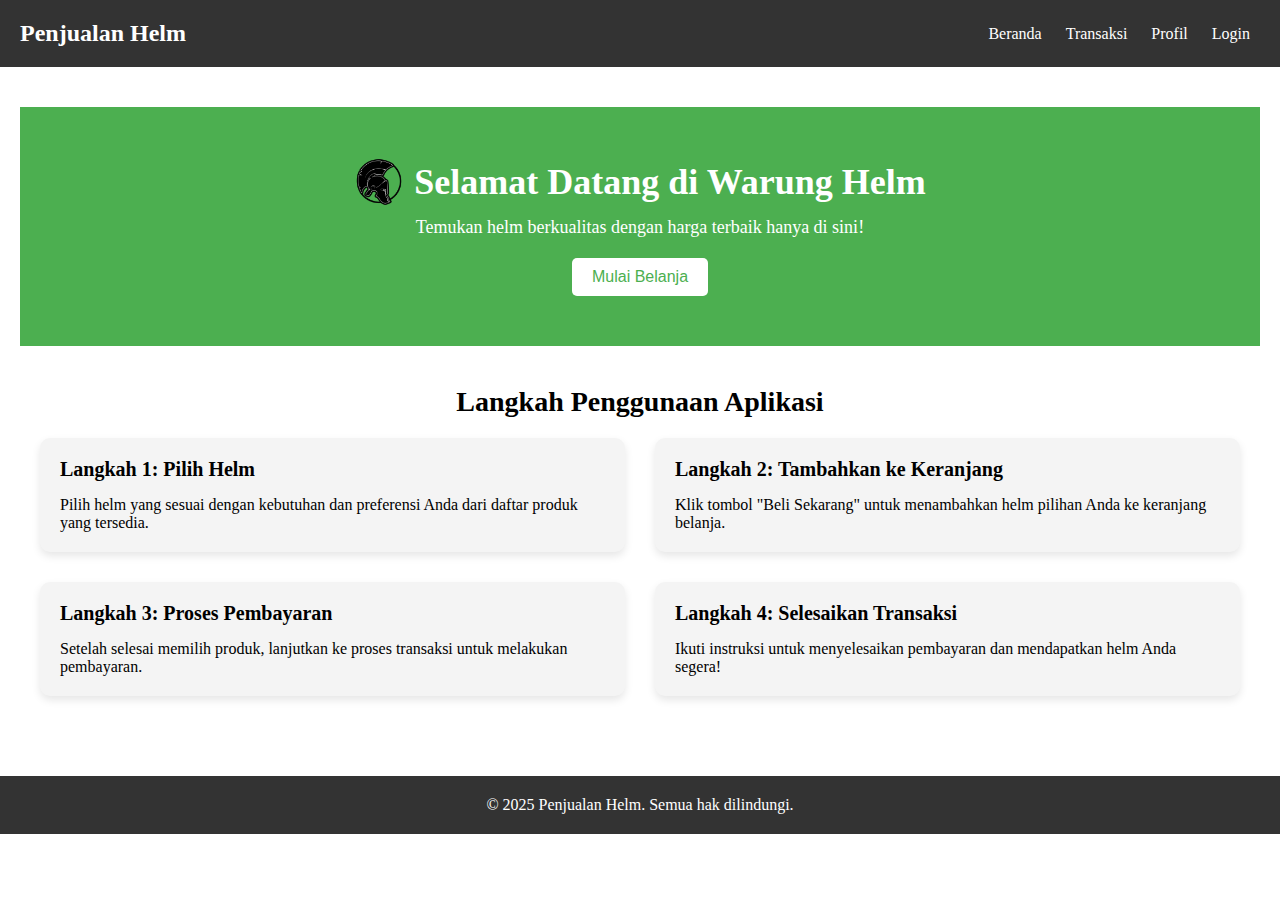
<file: index.html>
<!DOCTYPE html>
<html lang="id">
<head>
    <meta charset="UTF-8">
    <meta name="viewport" content="width=device-width, initial-scale=1.0">
    <title>Beranda - Penjualan Helm</title>
    <link rel="stylesheet" href="index.css">
</head>
<body>

    <!-- Header -->
    <header>
        <div class="logo">Penjualan Helm</div>
        <nav>
            <a href="index.html">Beranda</a>
            <a href="transaksi.html">Transaksi</a>
            <a href="profil.html">Profil</a>
            <a href="login.html">Login</a>
        </nav>
    </header>

    <!-- Main Content -->
    <main>
        <!-- Hero Section -->
        <section class="hero">
            <h1><img src="warrior-7113354_960_720.png" alt="Logo Penjualan Helm" class="logo-img"> Selamat Datang di Warung Helm</h1>
            <p>Temukan helm berkualitas dengan harga terbaik hanya di sini!</p>
            <button onclick="window.location.href='transaksi.html'">Mulai Belanja</button>
        </section>

        <!-- Langkah-Langkah Penggunaan -->
        <section class="langkah">
            <h2>Langkah Penggunaan Aplikasi</h2>
            <div class="langkah-list">
                <div class="langkah-item">
                    <h3>Langkah 1: Pilih Helm</h3>
                    <p>Pilih helm yang sesuai dengan kebutuhan dan preferensi Anda dari daftar produk yang tersedia.</p>
                </div>
                <div class="langkah-item">
                    <h3>Langkah 2: Tambahkan ke Keranjang</h3>
                    <p>Klik tombol "Beli Sekarang" untuk menambahkan helm pilihan Anda ke keranjang belanja.</p>
                </div>
                <div class="langkah-item">
                    <h3>Langkah 3: Proses Pembayaran</h3>
                    <p>Setelah selesai memilih produk, lanjutkan ke proses transaksi untuk melakukan pembayaran.</p>
                </div>
                <div class="langkah-item">
                    <h3>Langkah 4: Selesaikan Transaksi</h3>
                    <p>Ikuti instruksi untuk menyelesaikan pembayaran dan mendapatkan helm Anda segera!</p>
                </div>
            </div>
        </section>
    </main>

    <!-- Footer -->
    <footer>
        <p>&copy; 2025 Penjualan Helm. Semua hak dilindungi.</p>
    </footer>

</body>
</html>
</file>
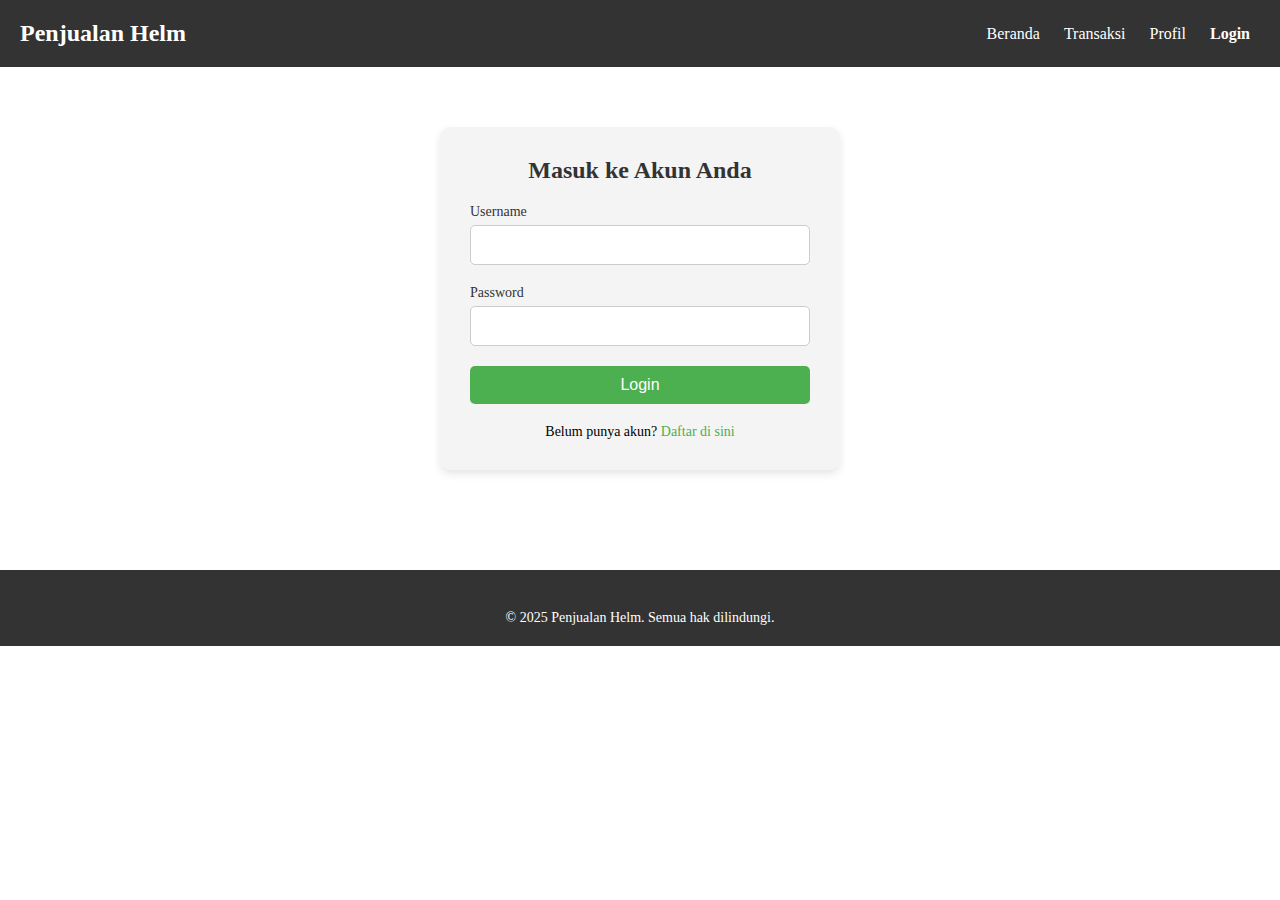
<file: login.html>
<!DOCTYPE html>
<html lang="id">
<head>
    <meta charset="UTF-8">
    <meta name="viewport" content="width=device-width, initial-scale=1.0">
    <title>Login - Penjualan Helm</title>
    <link rel="stylesheet" href="login.css">
</head>
<body>

    <!-- Header -->
    <header>
        <div class="logo">Penjualan Helm</div>
        <nav>
            <a href="index.html">Beranda</a>
            <a href="transaksi.html">Transaksi</a>
            <a href="profil.html">Profil</a>
            <a href="login.html" class="active">Login</a>
        </nav>
    </header>

    <!-- Main Content -->
    <main>
        <section class="login">
            <h2>Masuk ke Akun Anda</h2>
            
            <!-- Form Login -->
            <form id="loginForm" onsubmit="return validateForm()">
                <div class="input-group">
                    <label for="username">Username</label>
                    <input type="text" id="username" name="username" required>
                </div>

                <div class="input-group">
                    <label for="password">Password</label>
                    <input type="password" id="password" name="password" required>
                </div>

                <div class="input-group">
                    <button type="submit">Login</button>
                </div>
            </form>

            <p>Belum punya akun? <a href="signup.html">Daftar di sini</a></p> <!-- Tautan ke halaman daftar -->
        </section>
    </main>

    <!-- Footer -->
    <footer>
        <p>&copy; 2025 Penjualan Helm. Semua hak dilindungi.</p>
    </footer>

    <script src="login.js"></script>

</body>
</html>
</file>
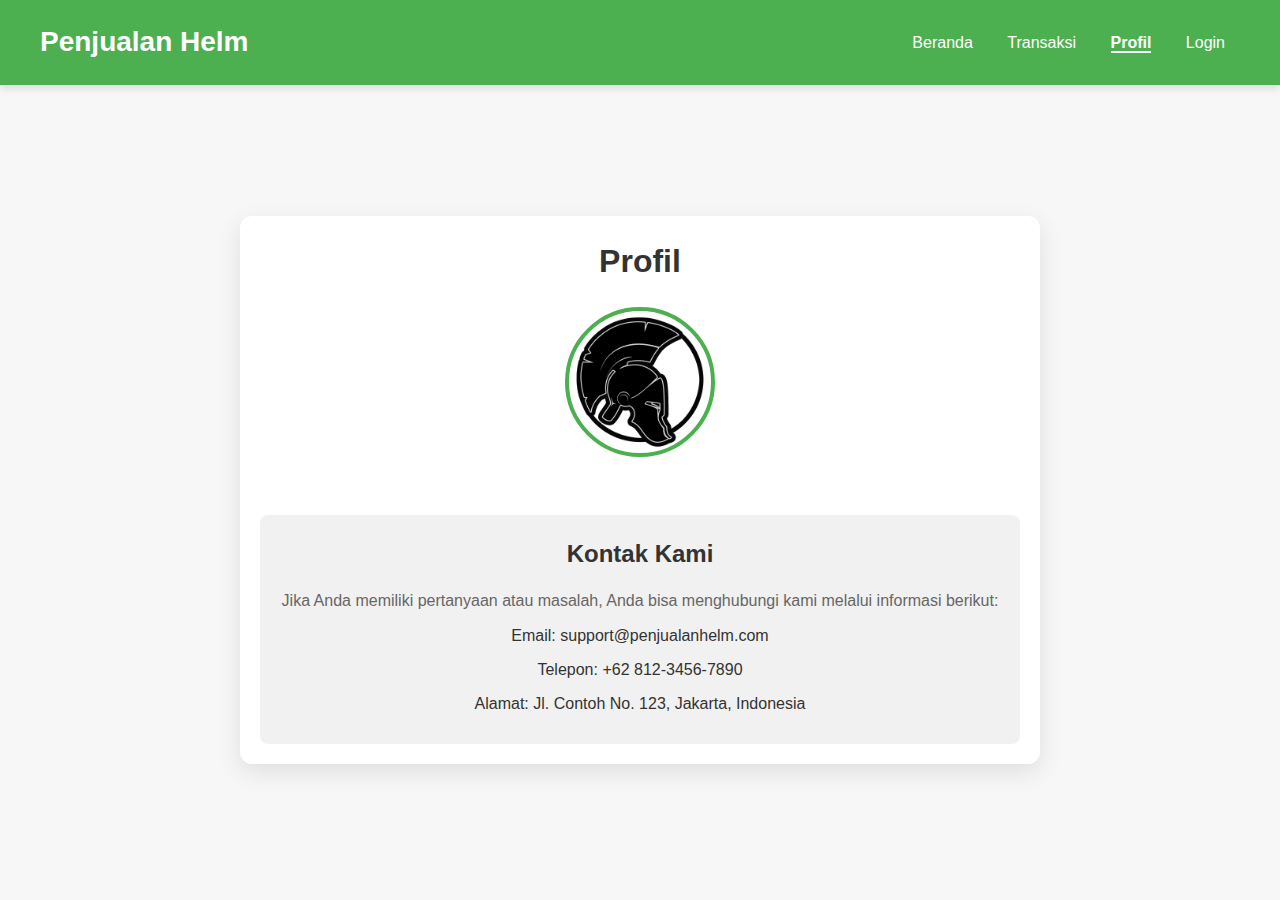
<file: profil.html>
<!DOCTYPE html>
<html lang="id">
<head>
    <meta charset="UTF-8">
    <meta name="viewport" content="width=device-width, initial-scale=1.0">
    <title>Profil - Penjualan Helm</title>
    <link rel="stylesheet" href="profil.css">
</head>
<body>

    <!-- Header -->
    <header>
        <div class="logo">Penjualan Helm</div>
        <nav>
            <a href="index.html">Beranda</a>
            <a href="transaksi.html">Transaksi</a>
            <a href="profil.html" class="active">Profil</a>
            <a href="login.html">Login</a>
        </nav>
    </header>

    <!-- Main Content -->
    <main>
        <section class="profile">
            <h2>Profil</h2>
            
            <!-- Informasi Profil -->
            <div class="profile-info">
                <img src="warrior-7113354_960_720.png" alt="Avatar" class="profile-img">
               
            </div>

            <!-- Kontak -->
            <div class="contact-info">
                <h3>Kontak Kami</h3>
                <p>Jika Anda memiliki pertanyaan atau masalah, Anda bisa menghubungi kami melalui informasi berikut:</p>
                <ul>
                    <li>Email: support@penjualanhelm.com</li>
                    <li>Telepon: +62 812-3456-7890</li>
                    <li>Alamat: Jl. Contoh No. 123, Jakarta, Indonesia</li>
                </ul>
            </div>
        </section>
    </main>

   
</body>
</html>
</file>
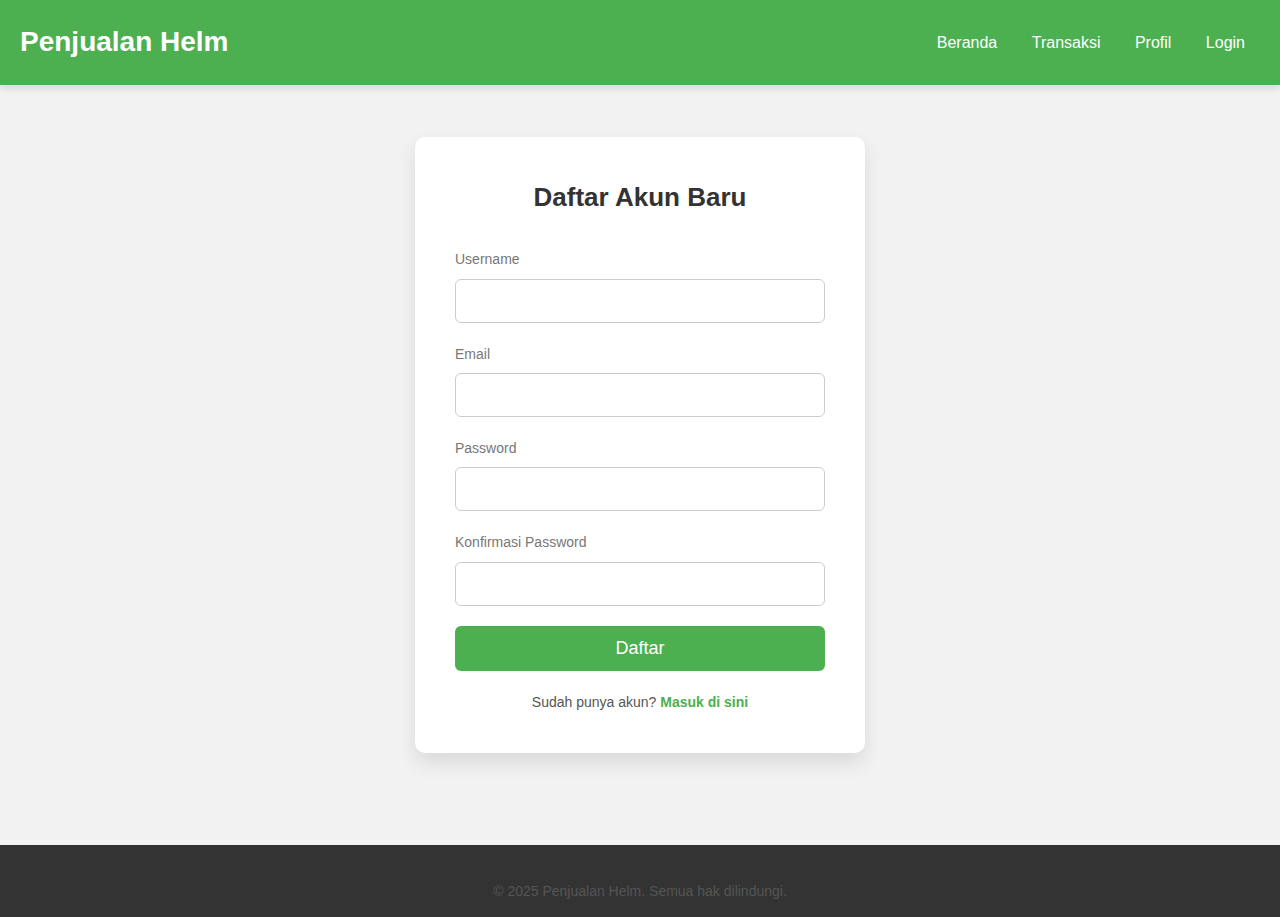
<file: signup.html>
<!DOCTYPE html>
<html lang="id">
<head>
    <meta charset="UTF-8">
    <meta name="viewport" content="width=device-width, initial-scale=1.0">
    <title>Daftar - Penjualan Helm</title>
    <link rel="stylesheet" href="signup.css">
</head>
<body>

    <!-- Header -->
    <header>
        <div class="logo">Penjualan Helm</div>
        <nav>
            <a href="index.html">Beranda</a>
            <a href="transaksi.html">Transaksi</a>
            <a href="profil.html">Profil</a>
            <a href="login.html">Login</a>
        </nav>
    </header>

    <!-- Main Content -->
    <main>
        <section class="register">
            <h2>Daftar Akun Baru</h2>
            
            <!-- Form Pendaftaran -->
            <form id="registerForm" onsubmit="return validateRegisterForm()">
                <div class="input-group">
                    <label for="newUsername">Username</label>
                    <input type="text" id="newUsername" name="username" required>
                </div>

                <div class="input-group">
                    <label for="email">Email</label>
                    <input type="email" id="email" name="email" required>
                </div>

                <div class="input-group">
                    <label for="newPassword">Password</label>
                    <input type="password" id="newPassword" name="password" required>
                </div>

                <div class="input-group">
                    <label for="confirmPassword">Konfirmasi Password</label>
                    <input type="password" id="confirmPassword" name="confirmPassword" required>
                </div>

                <div class="input-group">
                    <button type="submit">Daftar</button>
                </div>
            </form>

            <p>Sudah punya akun? <a href="login.html">Masuk di sini</a></p> <!-- Tautan ke halaman login -->
        </section>
    </main>

    <!-- Footer -->
    <footer>
        <p>&copy; 2025 Penjualan Helm. Semua hak dilindungi.</p>
    </footer>

    <script src="signup.js"></script>

</body>
</html>
</file>
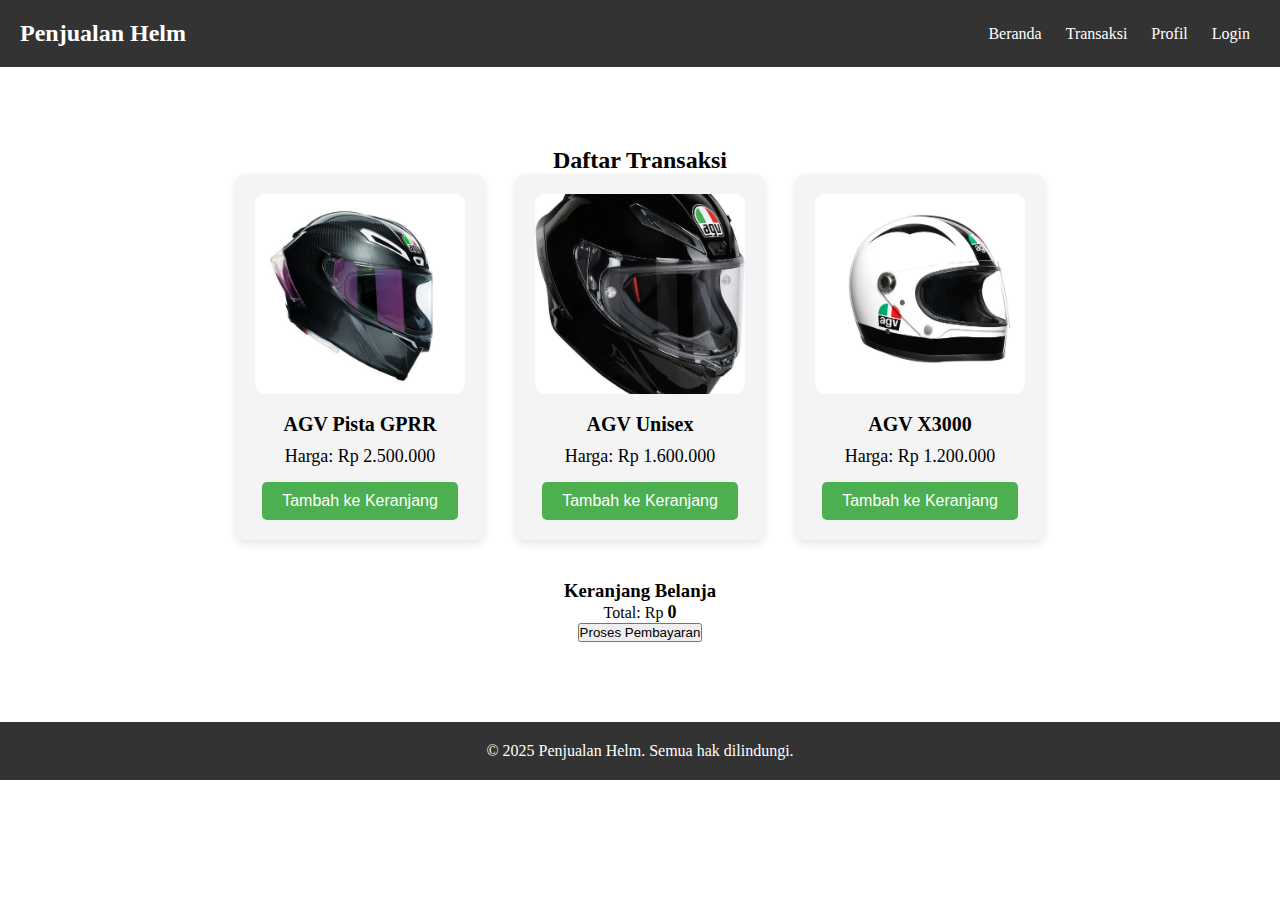
<file: transaksi.html>
<!DOCTYPE html>
<html lang="id">
<head>
    <meta charset="UTF-8">
    <meta name="viewport" content="width=device-width, initial-scale=1.0">
    <title>Halaman Transaksi - Penjualan Helm</title>
    <link rel="stylesheet" href="transaksi.css">
</head>
<body>

    <!-- Header -->
    <header>
        <div class="logo">Penjualan Helm</div>
        <nav>
            <a href="index.html">Beranda</a>
            <a href="transaksi.html">Transaksi</a>
            <a href="profil.html">Profil</a>
            <a href="login.html">Login</a>
        </nav>
    </header>

    <!-- Main Content -->
    <main>
        <section class="transaksi">
            <h2>Daftar Transaksi</h2>

            <!-- Daftar Produk yang akan Dibeli -->
            <div class="produk">
                <div class="produk-item">
                    <img src="agv_pista _GPRR.jpg" alt="Helm A" class="produk-img">
                    <h3>AGV Pista GPRR</h3>
                    <p>Harga: Rp 2.500.000</p>
                    <button onclick="addToCart('Helm A', 500000)">Tambah ke Keranjang</button>
                </div>

                <div class="produk-item">
                    <img src="agv_unisex,jpg.jpg" alt="Helm B" class="produk-img">
                    <h3>AGV Unisex</h3>
                    <p>Harga: Rp 1.600.000</p>
                    <button onclick="addToCart('Helm B', 600000)">Tambah ke Keranjang</button>
                </div>

                <div class="produk-item">
                    <img src="agv-x3000-limited-edition-full-face-helmet.webp" alt="Helm C" class="produk-img">
                    <h3>AGV X3000</h3>
                    <p>Harga: Rp 1.200.000</p>
                    <button onclick="addToCart('Helm C', 700000)">Tambah ke Keranjang</button>
                </div>
            </div>

            <!-- Keranjang Transaksi -->
            <section class="keranjang">
                <h3>Keranjang Belanja</h3>
                <ul id="cart-items">
                    <!-- Daftar item akan ditambahkan di sini -->
                </ul>
                <p>Total: Rp <span id="total-price">0</span></p>
                <button onclick="checkout()">Proses Pembayaran</button>
            </section>
        </section>
    </main>

    <!-- Footer -->
    <footer>
        <p>&copy; 2025 Penjualan Helm. Semua hak dilindungi.</p>
    </footer>

    <script src="script.js"></script>

</body>
</html>
</file>
<file: index.css>
/* Reset dasar */
* {
    margin: 0;
    padding: 0;
    box-sizing: border-box;
}

/* Styling untuk Header */
header {
    background-color: #333;
    color: white;
    padding: 20px;
    display: flex;
    justify-content: space-between;
    align-items: center;
}

header .logo {
    font-size: 24px;
    font-weight: bold;
}

header nav a {
    color: white;
    text-decoration: none;
    margin: 0 10px;
    font-size: 16px;
}

header nav a:hover {
    text-decoration: underline;
}

/* Styling untuk Main Content */
main {
    padding: 40px 20px;
    text-align: center;
}

/* Hero Section */
.hero {
    background-color: #4CAF50;
    color: white;
    padding: 50px 20px;
    margin-bottom: 30px;
}

.hero h1 {
    font-size: 36px;
    margin-bottom: 10px;
    display: flex;
    align-items: center;
    justify-content: center;
    gap: 10px;
}

.hero h1 .logo-img {
    width: 50px; /* Sesuaikan ukuran logo sesuai keinginan */
    height: auto;
}

.hero p {
    font-size: 18px;
    margin-bottom: 20px;
}

.hero button {
    background-color: white;
    color: #4CAF50;
    font-size: 16px;
    padding: 10px 20px;
    cursor: pointer;
    border: none;
    border-radius: 5px;
    transition: background-color 0.3s ease;
}

.hero button:hover {
    background-color: #45a049;
}

/* Langkah Penggunaan Section */
.langkah {
    margin-top: 40px;
}

.langkah h2 {
    font-size: 28px;
    margin-bottom: 20px;
}

.langkah-list {
    display: grid;
    grid-template-columns: repeat(2, 1fr);
    gap: 30px;
    padding: 0 20px;
}

.langkah-item {
    background-color: #f4f4f4;
    padding: 20px;
    border-radius: 10px;
    box-shadow: 0 4px 8px rgba(0, 0, 0, 0.1);
    text-align: left;
}

.langkah-item h3 {
    font-size: 20px;
    margin-bottom: 15px;
}

.langkah-item p {
    font-size: 16px;
}

/* Footer */
footer {
    background-color: #333;
    color: white;
    padding: 20px;
    text-align: center;
    margin-top: 40px;
}
</file>
<file: login.css>
/* Reset dasar */
* {
    margin: 0;
    padding: 0;
    box-sizing: border-box;
}

/* Styling untuk Header */
header {
    background-color: #333;
    color: white;
    padding: 20px;
    display: flex;
    justify-content: space-between;
    align-items: center;
}

header .logo {
    font-size: 24px;
    font-weight: bold;
}

header nav a {
    color: white;
    text-decoration: none;
    margin: 0 10px;
    font-size: 16px;
}

header nav a:hover {
    text-decoration: underline;
}

header nav .active {
    font-weight: bold;
}

/* Styling untuk Main Content */
main {
    padding: 60px 20px;
    text-align: center;
}

/* Section Login */
.login {
    max-width: 400px;
    margin: 0 auto;
    padding: 30px;
    background-color: #f4f4f4;
    border-radius: 10px;
    box-shadow: 0 4px 8px rgba(0, 0, 0, 0.1);
}

.login h2 {
    font-size: 24px;
    margin-bottom: 20px;
    color: #333;
}

.input-group {
    margin-bottom: 20px;
    text-align: left;
}

.input-group label {
    display: block;
    font-size: 14px;
    margin-bottom: 5px;
    color: #333;
}

.input-group input {
    width: 100%;
    padding: 10px;
    font-size: 16px;
    border: 1px solid #ccc;
    border-radius: 5px;
}

.input-group input:focus {
    border-color: #4CAF50;
}

.input-group button {
    width: 100%;
    padding: 10px;
    background-color: #4CAF50;
    color: white;
    font-size: 16px;
    border: none;
    border-radius: 5px;
    cursor: pointer;
    transition: background-color 0.3s ease;
}

.input-group button:hover {
    background-color: #45a049;
}

p {
    margin-top: 20px;
    font-size: 14px;
}

p a {
    color: #4CAF50;
    text-decoration: none;
}

p a:hover {
    text-decoration: underline;
}

/* Footer */
footer {
    background-color: #333;
    color: white;
    padding: 20px;
    text-align: center;
    margin-top: 40px;
}
</file>
<file: profil.css>
/* Reset dasar */
* {
    margin: 0;
    padding: 0;
    box-sizing: border-box;
}

/* Global Styling */
body {
    font-family: 'Arial', sans-serif;
    background-color: #f7f7f7;
    color: #333;
    line-height: 1.6;
    display: flex;  /* Menggunakan Flexbox untuk menata konten */
    justify-content: center;  /* Menempatkan konten di tengah secara horizontal */
    align-items: center;  /* Menempatkan konten di tengah secara vertikal */
    height: 100vh;  /* Tinggi layar penuh */
    margin: 0;
}

/* Styling untuk Header */
header {
    background-color: #4CAF50;
    color: white;
    padding: 20px 40px;
    display: flex;
    justify-content: space-between;
    align-items: center;
    box-shadow: 0 4px 8px rgba(0, 0, 0, 0.1);
    width: 100%;
    position: absolute;
    top: 0;
}

header .logo {
    font-size: 28px;
    font-weight: bold;
}

header nav a {
    color: white;
    text-decoration: none;
    margin: 0 15px;
    font-size: 16px;
    transition: color 0.3s ease;
}

header nav a:hover {
    color: #ddd;
}

header nav .active {
    font-weight: bold;
    border-bottom: 2px solid #fff;
}

/* Main Content */
main {
    padding: 20px;
    width: 100%;
    max-width: 800px;
    background-color: #ffffff;
    border-radius: 12px;
    box-shadow: 0 8px 24px rgba(0, 0, 0, 0.1);
    text-align: center;
    margin-top: 80px; /* Memberikan ruang antara header dan konten utama */
}

/* Profil Info */
h2 {
    font-size: 32px;
    color: #333;
    margin-bottom: 20px;
    font-weight: 600;
}

/* Profil Info */
.profile-info {
    margin-bottom: 30px;
}

.profile-info .profile-img {
    width: 150px;
    height: 150px;
    border-radius: 50%;
    margin-bottom: 20px;
    border: 4px solid #4CAF50;
    transition: transform 0.3s ease;
}

.profile-info .profile-img:hover {
    transform: scale(1.1);
}

.profile-info h3 {
    font-size: 26px;
    color: #333;
    margin-bottom: 10px;
}

.profile-info p {
    font-size: 18px;
    color: #777;
}

/* Kontak Info */
.contact-info {
    background-color: #f1f1f1;
    padding: 20px;
    border-radius: 8px;
    margin-top: 20px;
}

.contact-info h3 {
    font-size: 24px;
    color: #333;
    margin-bottom: 15px;
}

.contact-info p {
    font-size: 16px;
    color: #666;
    margin-bottom: 10px;
}

.contact-info ul {
    list-style-type: none;
    padding-left: 0;
}

.contact-info ul li {
    font-size: 16px;
    color: #333;
    margin-bottom: 8px;
    transition: color 0.3s ease;
}

.contact-info ul li:hover {
    color: #4CAF50;
}

/* Footer */
footer {
    background-color: #333;
    color: white;
    padding: 20px;
    text-align: center;
    margin-top: 40px;
}

footer p {
    font-size: 14px;
}

/* Responsif Design */
@media (max-width: 768px) {
    main {
        padding: 40px 10px;
    }

    section.profile {
        padding: 30px;
    }

    h2 {
        font-size: 28px;
    }

    .profile-info h3 {
        font-size: 24px;
    }

    .contact-info h3 {
        font-size: 20px;
    }

    .profile-info p {
        font-size: 16px;
    }

    .contact-info ul li {
        font-size: 14px;
    }
}

@media (max-width: 480px) {
    header {
        padding: 20px;
    }

    header .logo {
        font-size: 24px;
    }

    main {
        padding: 20px;
    }

    h2 {
        font-size: 24px;
    }

    .profile-info h3 {
        font-size: 22px;
    }

    .contact-info h3 {
        font-size: 18px;
    }
}
</file>
<file: signup.css>
/* Reset dasar */
* {
    margin: 0;
    padding: 0;
    box-sizing: border-box;
}

/* Global Styling */
body {
    font-family: 'Arial', sans-serif;
    background-color: #f2f2f2;
    color: #333;
    line-height: 1.6;
}

/* Styling untuk Header */
header {
    background-color: #4CAF50;
    color: white;
    padding: 20px;
    display: flex;
    justify-content: space-between;
    align-items: center;
    box-shadow: 0 4px 8px rgba(0, 0, 0, 0.1);
}

header .logo {
    font-size: 28px;
    font-weight: bold;
}

header nav a {
    color: white;
    text-decoration: none;
    margin: 0 15px;
    font-size: 16px;
    transition: color 0.3s ease;
}

header nav a:hover {
    color: #ddd;
}

/* Main Content */
main {
    padding: 80px 20px;
    display: flex;
    justify-content: center;
    align-items: center;
    height: 80vh;
}

section.register {
    width: 100%;
    max-width: 450px;
    background-color: #ffffff;
    padding: 40px;
    border-radius: 10px;
    box-shadow: 0 10px 20px rgba(0, 0, 0, 0.1);
    text-align: center;
}

h2 {
    font-size: 26px;
    margin-bottom: 30px;
    color: #333;
    font-weight: bold;
}

/* Form Styling */
.input-group {
    margin-bottom: 20px;
    text-align: left;
}

.input-group label {
    display: block;
    font-size: 14px;
    margin-bottom: 8px;
    color: #777;
}

.input-group input {
    width: 100%;
    padding: 12px 15px;
    font-size: 16px;
    border: 1px solid #ccc;
    border-radius: 6px;
    transition: border 0.3s ease;
}

.input-group input:focus {
    border-color: #4CAF50;
    outline: none;
}

.input-group button {
    width: 100%;
    padding: 12px;
    background-color: #4CAF50;
    color: white;
    font-size: 18px;
    border: none;
    border-radius: 6px;
    cursor: pointer;
    transition: background-color 0.3s ease;
}

.input-group button:hover {
    background-color: #45a049;
}

/* Tautan untuk login */
p {
    font-size: 14px;
    margin-top: 20px;
    color: #555;
}

p a {
    color: #4CAF50;
    text-decoration: none;
    font-weight: bold;
    transition: color 0.3s ease;
}

p a:hover {
    color: #333;
}

/* Footer */
footer {
    background-color: #333;
    color: white;
    padding: 15px;
    text-align: center;
    margin-top: 40px;
}

footer p {
    font-size: 14px;
}

/* Responsif Design */
@media (max-width: 768px) {
    main {
        padding: 60px 10px;
    }

    section.register {
        padding: 30px;
    }

    h2 {
        font-size: 24px;
    }

    .input-group input, .input-group button {
        font-size: 14px;
    }
}

@media (max-width: 480px) {
    header .logo {
        font-size: 22px;
    }

    header nav a {
        font-size: 14px;
    }

    h2 {
        font-size: 22px;
    }

    .input-group input, .input-group button {
        font-size: 12px;
    }
}
</file>
<file: transaksi.css>
/* Reset dasar */
* {
    margin: 0;
    padding: 0;
    box-sizing: border-box;
}

/* Styling untuk Header */
header {
    background-color: #333;
    color: white;
    padding: 20px;
    display: flex;
    justify-content: space-between;
    align-items: center;
}

header .logo {
    font-size: 24px;
    font-weight: bold;
}

header nav a {
    color: white;
    text-decoration: none;
    margin: 0 10px;
    font-size: 16px;
}

header nav a:hover {
    text-decoration: underline;
}

/* Styling untuk Main Content */
main {
    padding: 40px 20px;
    text-align: center;
}

/* Section Transaksi */
.transaksi {
    margin-top: 40px;
}

/* Daftar Produk */
.produk {
    display: flex;
    justify-content: center;
    gap: 30px;
    margin-bottom: 40px;
}

.produk-item {
    background-color: #f4f4f4;
    padding: 20px;
    border-radius: 10px;
    box-shadow: 0 4px 8px rgba(0, 0, 0, 0.1);
    text-align: center;
    width: 250px;
}

.produk-img {
    width: 100%;
    height: 200px;
    object-fit: cover;
    border-radius: 10px;
    margin-bottom: 15px;
}

.produk-item h3 {
    font-size: 20px;
    margin-bottom: 10px;
}

.produk-item p {
    font-size: 18px;
    margin-bottom: 15px;
}

.produk-item button {
    background-color: #4CAF50;
    color: white;
    font-size: 16px;
    padding: 10px 20px;
    cursor: pointer;
    border: none;
    border-radius: 5px;
    transition: background-color 0.3s ease;
}

.produk-item button:hover {
    background-color: #45a049;
}

/* Keranjang Belanja */
.keranjang {
    margin-top: 40px;
}

#cart-items {
    list-style-type: none;
    padding: 0;
    margin: 0;
    text-align: left;
}

#cart-items li {
    padding: 10px 0;
    border-bottom: 1px solid #ccc;
}

#total-price {
    font-weight: bold;
    font-size: 18px;
}

/* Footer */
footer {
    background-color: #333;
    color: white;
    padding: 20px;
    text-align: center;
    margin-top: 40px;
}
</file>
